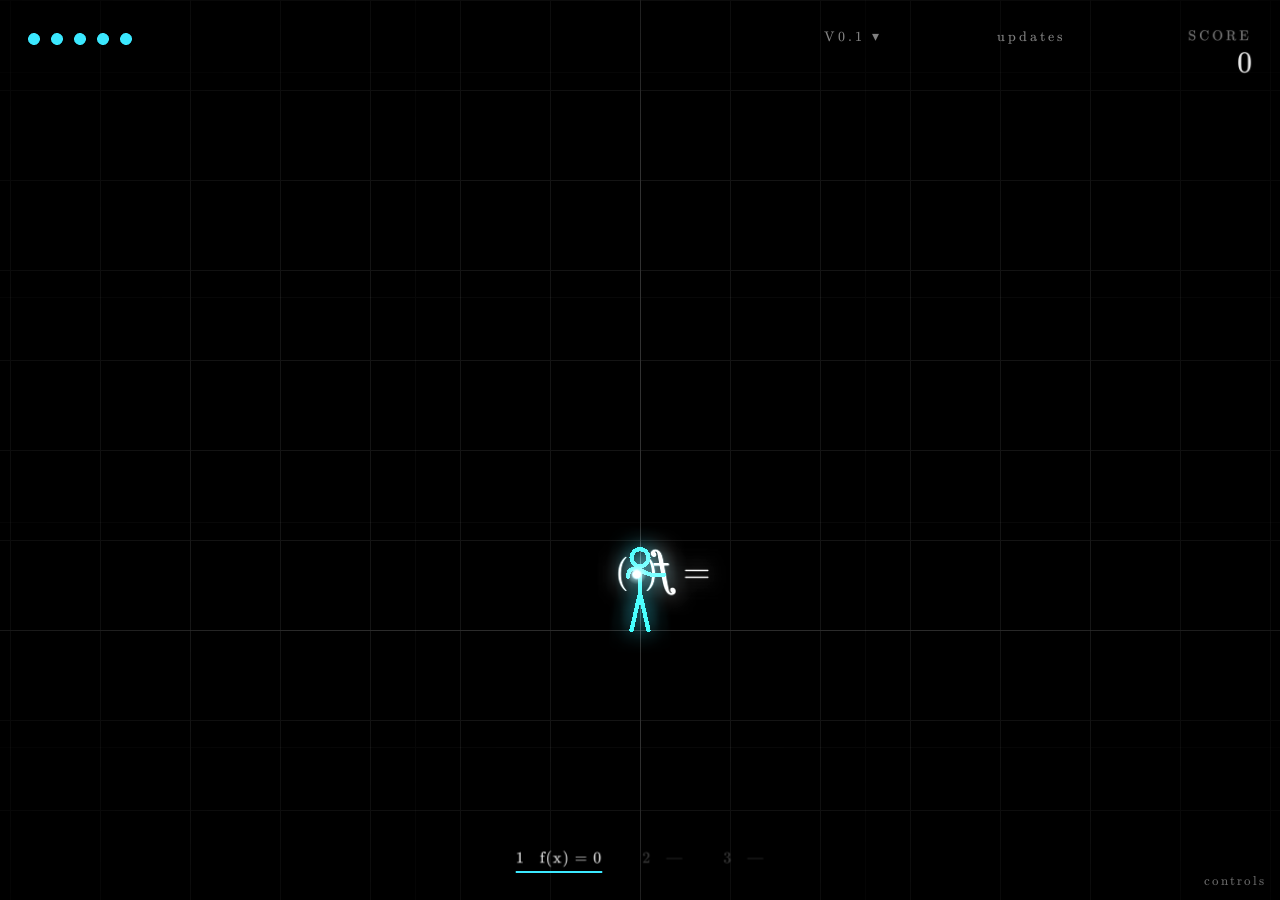
<file: v0.1/index.html>
<!doctype html>
<html lang="en">
  <head>
    <meta charset="UTF-8" />
    <meta name="viewport" content="width=device-width, initial-scale=1.0" />
    <title>Equation Brawler</title>
    <style>html,body{background:#000;width:100%;height:100%;margin:0;padding:0;overflow:hidden}canvas{display:block}</style>
    <script type="module" crossorigin src="./assets/index-DiJKYqDc.js"></script>
    <link rel="modulepreload" crossorigin href="./assets/CanvasPool-BdPaUYtA.js">
    <link rel="modulepreload" crossorigin href="./assets/canvasUtils-DiiLP5gH.js">
    <link rel="modulepreload" crossorigin href="./assets/RenderTargetSystem-CgJy_2yK.js">
    <link rel="modulepreload" crossorigin href="./assets/getTextureBatchBindGroup-DFoq81yx.js">
    <link rel="modulepreload" crossorigin href="./assets/BufferResource-DjgS1VEH.js">
    <link rel="stylesheet" crossorigin href="./assets/index-BorAY7qD.css">
  </head>
  <body>
    <!-- Version badge and update log, served from the site root so every version shares it. -->
    <script src="./version-bar.js" defer></script>
  </body>
</html>
</file>
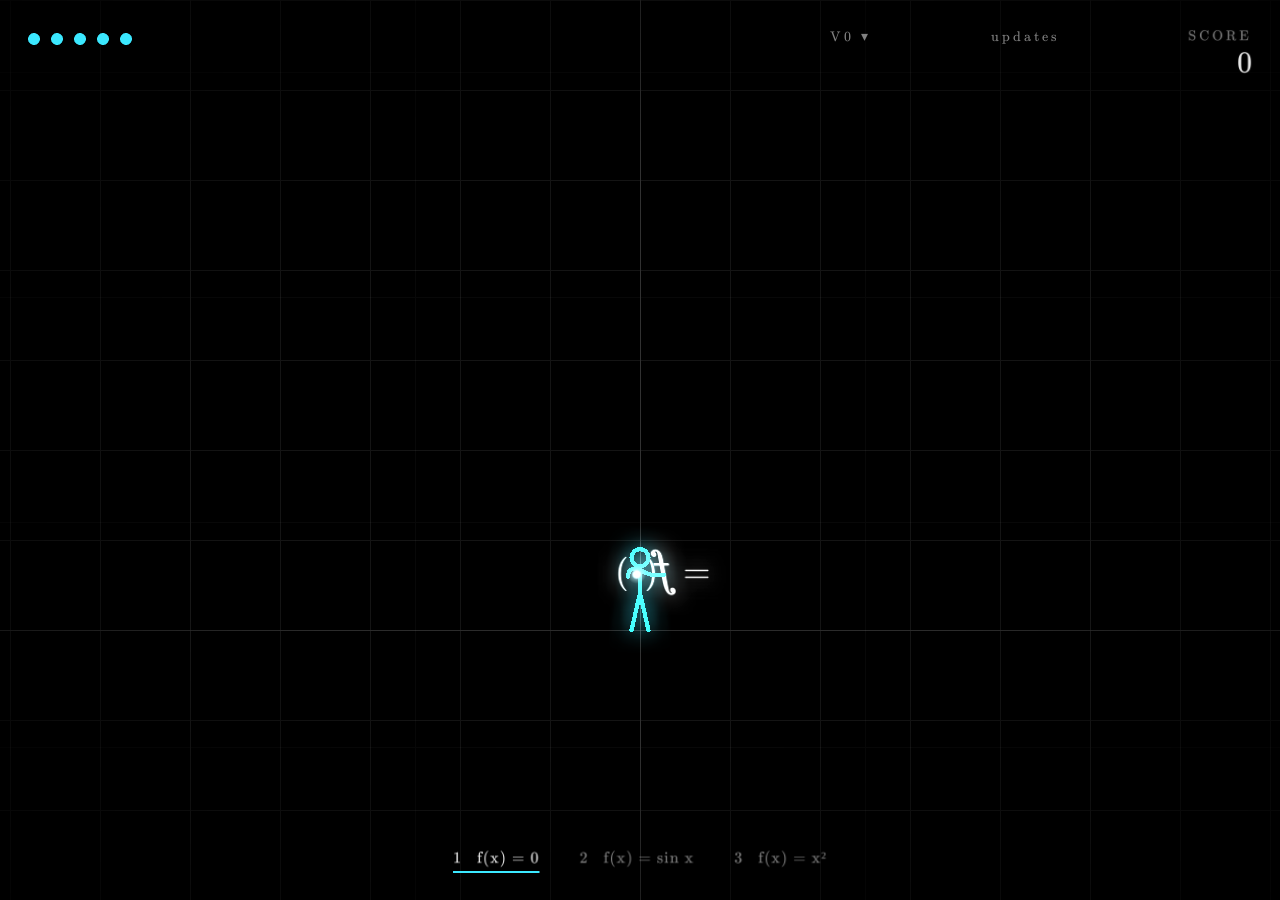
<file: v0/index.html>
<!doctype html>
<html lang="en">
  <head>
    <meta charset="UTF-8" />
    <meta name="viewport" content="width=device-width, initial-scale=1.0" />
    <title>Equation Brawler</title>
    <style>html,body{background:#000;width:100%;height:100%;margin:0;padding:0;overflow:hidden}canvas{display:block}</style>
    <script type="module" crossorigin src="./assets/index-g5PP2isJ.js"></script>
    <link rel="modulepreload" crossorigin href="./assets/CanvasPool-BdPaUYtA.js">
    <link rel="modulepreload" crossorigin href="./assets/canvasUtils-DiiLP5gH.js">
    <link rel="modulepreload" crossorigin href="./assets/RenderTargetSystem-CgJy_2yK.js">
    <link rel="modulepreload" crossorigin href="./assets/getTextureBatchBindGroup-DFoq81yx.js">
    <link rel="modulepreload" crossorigin href="./assets/BufferResource-DjgS1VEH.js">
  </head>
  <body>
    <script src="/version-bar.js" defer></script>
  </body>
</html>
</file>
<file: v0.1/assets/index-BorAY7qD.css>
@font-face{font-display:block;font-family:KaTeX_AMS;font-style:normal;font-weight:400;src:url(./KaTeX_AMS-Regular-BQhdFMY1.woff2)format("woff2"),url(./KaTeX_AMS-Regular-DMm9YOAa.woff)format("woff"),url(./KaTeX_AMS-Regular-DRggAlZN.ttf)format("truetype")}@font-face{font-display:block;font-family:KaTeX_Caligraphic;font-style:normal;font-weight:700;src:url(./KaTeX_Caligraphic-Bold-Dq_IR9rO.woff2)format("woff2"),url(./KaTeX_Caligraphic-Bold-BEiXGLvX.woff)format("woff"),url(./KaTeX_Caligraphic-Bold-ATXxdsX0.ttf)format("truetype")}@font-face{font-display:block;font-family:KaTeX_Caligraphic;font-style:normal;font-weight:400;src:url(./KaTeX_Caligraphic-Regular-Di6jR-x-.woff2)format("woff2"),url(./KaTeX_Caligraphic-Regular-CTRA-rTL.woff)format("woff"),url(./KaTeX_Caligraphic-Regular-wX97UBjC.ttf)format("truetype")}@font-face{font-display:block;font-family:KaTeX_Fraktur;font-style:normal;font-weight:700;src:url(./KaTeX_Fraktur-Bold-CL6g_b3V.woff2)format("woff2"),url(./KaTeX_Fraktur-Bold-BsDP51OF.woff)format("woff"),url(./KaTeX_Fraktur-Bold-BdnERNNW.ttf)format("truetype")}@font-face{font-display:block;font-family:KaTeX_Fraktur;font-style:normal;font-weight:400;src:url(./KaTeX_Fraktur-Regular-CTYiF6lA.woff2)format("woff2"),url(./KaTeX_Fraktur-Regular-Dxdc4cR9.woff)format("woff"),url(./KaTeX_Fraktur-Regular-CB_wures.ttf)format("truetype")}@font-face{font-display:block;font-family:KaTeX_Main;font-style:normal;font-weight:700;src:url(./KaTeX_Main-Bold-Cx986IdX.woff2)format("woff2"),url(./KaTeX_Main-Bold-Jm3AIy58.woff)format("woff"),url(./KaTeX_Main-Bold-waoOVXN0.ttf)format("truetype")}@font-face{font-display:block;font-family:KaTeX_Main;font-style:italic;font-weight:700;src:url(./KaTeX_Main-BoldItalic-DxDJ3AOS.woff2)format("woff2"),url(./KaTeX_Main-BoldItalic-SpSLRI95.woff)format("woff"),url(./KaTeX_Main-BoldItalic-DzxPMmG6.ttf)format("truetype")}@font-face{font-display:block;font-family:KaTeX_Main;font-style:italic;font-weight:400;src:url(./KaTeX_Main-Italic-NWA7e6Wa.woff2)format("woff2"),url(./KaTeX_Main-Italic-BMLOBm91.woff)format("woff"),url(./KaTeX_Main-Italic-3WenGoN9.ttf)format("truetype")}@font-face{font-display:block;font-family:KaTeX_Main;font-style:normal;font-weight:400;src:url(./KaTeX_Main-Regular-B22Nviop.woff2)format("woff2"),url(./KaTeX_Main-Regular-Dr94JaBh.woff)format("woff"),url(./KaTeX_Main-Regular-ypZvNtVU.ttf)format("truetype")}@font-face{font-display:block;font-family:KaTeX_Math;font-style:italic;font-weight:700;src:url(./KaTeX_Math-BoldItalic-CZnvNsCZ.woff2)format("woff2"),url(./KaTeX_Math-BoldItalic-iY-2wyZ7.woff)format("woff"),url(./KaTeX_Math-BoldItalic-B3XSjfu4.ttf)format("truetype")}@font-face{font-display:block;font-family:KaTeX_Math;font-style:italic;font-weight:400;src:url(./KaTeX_Math-Italic-t53AETM-.woff2)format("woff2"),url(./KaTeX_Math-Italic-DA0__PXp.woff)format("woff"),url(./KaTeX_Math-Italic-flOr_0UB.ttf)format("truetype")}@font-face{font-display:block;font-family:KaTeX_SansSerif;font-style:normal;font-weight:700;src:url(./KaTeX_SansSerif-Bold-D1sUS0GD.woff2)format("woff2"),url(./KaTeX_SansSerif-Bold-DbIhKOiC.woff)format("woff"),url(./KaTeX_SansSerif-Bold-CFMepnvq.ttf)format("truetype")}@font-face{font-display:block;font-family:KaTeX_SansSerif;font-style:italic;font-weight:400;src:url(./KaTeX_SansSerif-Italic-C3H0VqGB.woff2)format("woff2"),url(./KaTeX_SansSerif-Italic-DN2j7dab.woff)format("woff"),url(./KaTeX_SansSerif-Italic-YYjJ1zSn.ttf)format("truetype")}@font-face{font-display:block;font-family:KaTeX_SansSerif;font-style:normal;font-weight:400;src:url(./KaTeX_SansSerif-Regular-DDBCnlJ7.woff2)format("woff2"),url(./KaTeX_SansSerif-Regular-CS6fqUqJ.woff)format("woff"),url(./KaTeX_SansSerif-Regular-BNo7hRIc.ttf)format("truetype")}@font-face{font-display:block;font-family:KaTeX_Script;font-style:normal;font-weight:400;src:url(./KaTeX_Script-Regular-D3wIWfF6.woff2)format("woff2"),url(./KaTeX_Script-Regular-D5yQViql.woff)format("woff"),url(./KaTeX_Script-Regular-C5JkGWo-.ttf)format("truetype")}@font-face{font-display:block;font-family:KaTeX_Size1;font-style:normal;font-weight:400;src:url(./KaTeX_Size1-Regular-mCD8mA8B.woff2)format("woff2"),url(./KaTeX_Size1-Regular-C195tn64.woff)format("woff"),url(./KaTeX_Size1-Regular-Dbsnue_I.ttf)format("truetype")}@font-face{font-display:block;font-family:KaTeX_Size2;font-style:normal;font-weight:400;src:url(./KaTeX_Size2-Regular-Dy4dx90m.woff2)format("woff2"),url(./KaTeX_Size2-Regular-oD1tc_U0.woff)format("woff"),url(./KaTeX_Size2-Regular-B7gKUWhC.ttf)format("truetype")}@font-face{font-display:block;font-family:KaTeX_Size3;font-style:normal;font-weight:400;src:url([data-uri])format("woff2"),url(./KaTeX_Size3-Regular-CTq5MqoE.woff)format("woff"),url(./KaTeX_Size3-Regular-DgpXs0kz.ttf)format("truetype")}@font-face{font-display:block;font-family:KaTeX_Size4;font-style:normal;font-weight:400;src:url(./KaTeX_Size4-Regular-Dl5lxZxV.woff2)format("woff2"),url(./KaTeX_Size4-Regular-BF-4gkZK.woff)format("woff"),url(./KaTeX_Size4-Regular-DWFBv043.ttf)format("truetype")}@font-face{font-display:block;font-family:KaTeX_Typewriter;font-style:normal;font-weight:400;src:url(./KaTeX_Typewriter-Regular-CO6r4hn1.woff2)format("woff2"),url(./KaTeX_Typewriter-Regular-C0xS9mPB.woff)format("woff"),url(./KaTeX_Typewriter-Regular-D3Ib7_Hf.ttf)format("truetype")}.katex{text-indent:0;text-rendering:auto;font:1.21em/1.2 KaTeX_Main,Times New Roman,serif;position:relative}.katex *{border-color:currentColor;-ms-high-contrast-adjust:none!important}.katex .katex-version:after{content:"0.16.47"}.katex .katex-mathml{clip-path:inset(50%);border:0;width:1px;height:1px;padding:0;position:absolute;overflow:hidden}.katex .katex-html>.newline{display:block}.katex .base{white-space:nowrap;width:min-content;position:relative}.katex .base,.katex .strut{display:inline-block}.katex .textbf{font-weight:700}.katex .textit{font-style:italic}.katex .textrm{font-family:KaTeX_Main}.katex .textsf{font-family:KaTeX_SansSerif}.katex .texttt{font-family:KaTeX_Typewriter}.katex .mathnormal{font-family:KaTeX_Math;font-style:italic}.katex .mathit{font-family:KaTeX_Main;font-style:italic}.katex .mathrm{font-style:normal}.katex .mathbf{font-family:KaTeX_Main;font-weight:700}.katex .boldsymbol{font-family:KaTeX_Math;font-style:italic;font-weight:700}.katex .amsrm,.katex .mathbb,.katex .textbb{font-family:KaTeX_AMS}.katex .mathcal{font-family:KaTeX_Caligraphic}.katex .mathfrak,.katex .textfrak{font-family:KaTeX_Fraktur}.katex .mathboldfrak,.katex .textboldfrak{font-family:KaTeX_Fraktur;font-weight:700}.katex .mathtt{font-family:KaTeX_Typewriter}.katex .mathscr,.katex .textscr{font-family:KaTeX_Script}.katex .mathsf,.katex .textsf{font-family:KaTeX_SansSerif}.katex .mathboldsf,.katex .textboldsf{font-family:KaTeX_SansSerif;font-weight:700}.katex .mathitsf,.katex .mathsfit,.katex .textitsf{font-family:KaTeX_SansSerif;font-style:italic}.katex .mainrm{font-family:KaTeX_Main;font-style:normal}.katex .vlist-t{border-collapse:collapse;table-layout:fixed;display:inline-table}.katex .vlist-r{display:table-row}.katex .vlist{vertical-align:bottom;display:table-cell;position:relative}.katex .vlist>span{height:0;display:block;position:relative}.katex .vlist>span>span{display:inline-block}.katex .vlist>span>.pstrut{width:0;overflow:hidden}.katex .vlist-t2{margin-right:-2px}.katex .vlist-s{vertical-align:bottom;width:2px;min-width:2px;font-size:1px;display:table-cell}.katex .vbox{flex-direction:column;align-items:baseline;display:inline-flex}.katex .hbox{width:100%}.katex .hbox,.katex .thinbox{flex-direction:row;display:inline-flex}.katex .thinbox{width:0;max-width:0}.katex .msupsub{text-align:left}.katex .mfrac>span>span{text-align:center}.katex .mfrac .frac-line{border-bottom-style:solid;width:100%;display:inline-block}.katex .hdashline,.katex .hline,.katex .mfrac .frac-line,.katex .overline .overline-line,.katex .rule,.katex .underline .underline-line{min-height:1px}.katex .mspace{display:inline-block}.katex .smash{line-height:0;display:inline}.katex .clap,.katex .llap,.katex .rlap{width:0;position:relative}.katex .clap>.inner,.katex .llap>.inner,.katex .rlap>.inner{position:absolute}.katex .clap>.fix,.katex .llap>.fix,.katex .rlap>.fix{display:inline-block}.katex .llap>.inner{right:0}.katex .clap>.inner,.katex .rlap>.inner{left:0}.katex .clap>.inner>span{margin-left:-50%;margin-right:50%}.katex .rule{border:0 solid;display:inline-block;position:relative}.katex .hline,.katex .overline .overline-line,.katex .underline .underline-line{border-bottom-style:solid;width:100%;display:inline-block}.katex .hdashline{border-bottom-style:dashed;width:100%;display:inline-block}.katex .sqrt>.root{margin-left:.277778em;margin-right:-.555556em}.katex .fontsize-ensurer.reset-size1.size1,.katex .sizing.reset-size1.size1{font-size:1em}.katex .fontsize-ensurer.reset-size1.size2,.katex .sizing.reset-size1.size2{font-size:1.2em}.katex .fontsize-ensurer.reset-size1.size3,.katex .sizing.reset-size1.size3{font-size:1.4em}.katex .fontsize-ensurer.reset-size1.size4,.katex .sizing.reset-size1.size4{font-size:1.6em}.katex .fontsize-ensurer.reset-size1.size5,.katex .sizing.reset-size1.size5{font-size:1.8em}.katex .fontsize-ensurer.reset-size1.size6,.katex .sizing.reset-size1.size6{font-size:2em}.katex .fontsize-ensurer.reset-size1.size7,.katex .sizing.reset-size1.size7{font-size:2.4em}.katex .fontsize-ensurer.reset-size1.size8,.katex .sizing.reset-size1.size8{font-size:2.88em}.katex .fontsize-ensurer.reset-size1.size9,.katex .sizing.reset-size1.size9{font-size:3.456em}.katex .fontsize-ensurer.reset-size1.size10,.katex .sizing.reset-size1.size10{font-size:4.148em}.katex .fontsize-ensurer.reset-size1.size11,.katex .sizing.reset-size1.size11{font-size:4.976em}.katex .fontsize-ensurer.reset-size2.size1,.katex .sizing.reset-size2.size1{font-size:.833333em}.katex .fontsize-ensurer.reset-size2.size2,.katex .sizing.reset-size2.size2{font-size:1em}.katex .fontsize-ensurer.reset-size2.size3,.katex .sizing.reset-size2.size3{font-size:1.16667em}.katex .fontsize-ensurer.reset-size2.size4,.katex .sizing.reset-size2.size4{font-size:1.33333em}.katex .fontsize-ensurer.reset-size2.size5,.katex .sizing.reset-size2.size5{font-size:1.5em}.katex .fontsize-ensurer.reset-size2.size6,.katex .sizing.reset-size2.size6{font-size:1.66667em}.katex .fontsize-ensurer.reset-size2.size7,.katex .sizing.reset-size2.size7{font-size:2em}.katex .fontsize-ensurer.reset-size2.size8,.katex .sizing.reset-size2.size8{font-size:2.4em}.katex .fontsize-ensurer.reset-size2.size9,.katex .sizing.reset-size2.size9{font-size:2.88em}.katex .fontsize-ensurer.reset-size2.size10,.katex .sizing.reset-size2.size10{font-size:3.45667em}.katex .fontsize-ensurer.reset-size2.size11,.katex .sizing.reset-size2.size11{font-size:4.14667em}.katex .fontsize-ensurer.reset-size3.size1,.katex .sizing.reset-size3.size1{font-size:.714286em}.katex .fontsize-ensurer.reset-size3.size2,.katex .sizing.reset-size3.size2{font-size:.857143em}.katex .fontsize-ensurer.reset-size3.size3,.katex .sizing.reset-size3.size3{font-size:1em}.katex .fontsize-ensurer.reset-size3.size4,.katex .sizing.reset-size3.size4{font-size:1.14286em}.katex .fontsize-ensurer.reset-size3.size5,.katex .sizing.reset-size3.size5{font-size:1.28571em}.katex .fontsize-ensurer.reset-size3.size6,.katex .sizing.reset-size3.size6{font-size:1.42857em}.katex .fontsize-ensurer.reset-size3.size7,.katex .sizing.reset-size3.size7{font-size:1.71429em}.katex .fontsize-ensurer.reset-size3.size8,.katex .sizing.reset-size3.size8{font-size:2.05714em}.katex .fontsize-ensurer.reset-size3.size9,.katex .sizing.reset-size3.size9{font-size:2.46857em}.katex .fontsize-ensurer.reset-size3.size10,.katex .sizing.reset-size3.size10{font-size:2.96286em}.katex .fontsize-ensurer.reset-size3.size11,.katex .sizing.reset-size3.size11{font-size:3.55429em}.katex .fontsize-ensurer.reset-size4.size1,.katex .sizing.reset-size4.size1{font-size:.625em}.katex .fontsize-ensurer.reset-size4.size2,.katex .sizing.reset-size4.size2{font-size:.75em}.katex .fontsize-ensurer.reset-size4.size3,.katex .sizing.reset-size4.size3{font-size:.875em}.katex .fontsize-ensurer.reset-size4.size4,.katex .sizing.reset-size4.size4{font-size:1em}.katex .fontsize-ensurer.reset-size4.size5,.katex .sizing.reset-size4.size5{font-size:1.125em}.katex .fontsize-ensurer.reset-size4.size6,.katex .sizing.reset-size4.size6{font-size:1.25em}.katex .fontsize-ensurer.reset-size4.size7,.katex .sizing.reset-size4.size7{font-size:1.5em}.katex .fontsize-ensurer.reset-size4.size8,.katex .sizing.reset-size4.size8{font-size:1.8em}.katex .fontsize-ensurer.reset-size4.size9,.katex .sizing.reset-size4.size9{font-size:2.16em}.katex .fontsize-ensurer.reset-size4.size10,.katex .sizing.reset-size4.size10{font-size:2.5925em}.katex .fontsize-ensurer.reset-size4.size11,.katex .sizing.reset-size4.size11{font-size:3.11em}.katex .fontsize-ensurer.reset-size5.size1,.katex .sizing.reset-size5.size1{font-size:.555556em}.katex .fontsize-ensurer.reset-size5.size2,.katex .sizing.reset-size5.size2{font-size:.666667em}.katex .fontsize-ensurer.reset-size5.size3,.katex .sizing.reset-size5.size3{font-size:.777778em}.katex .fontsize-ensurer.reset-size5.size4,.katex .sizing.reset-size5.size4{font-size:.888889em}.katex .fontsize-ensurer.reset-size5.size5,.katex .sizing.reset-size5.size5{font-size:1em}.katex .fontsize-ensurer.reset-size5.size6,.katex .sizing.reset-size5.size6{font-size:1.11111em}.katex .fontsize-ensurer.reset-size5.size7,.katex .sizing.reset-size5.size7{font-size:1.33333em}.katex .fontsize-ensurer.reset-size5.size8,.katex .sizing.reset-size5.size8{font-size:1.6em}.katex .fontsize-ensurer.reset-size5.size9,.katex .sizing.reset-size5.size9{font-size:1.92em}.katex .fontsize-ensurer.reset-size5.size10,.katex .sizing.reset-size5.size10{font-size:2.30444em}.katex .fontsize-ensurer.reset-size5.size11,.katex .sizing.reset-size5.size11{font-size:2.76444em}.katex .fontsize-ensurer.reset-size6.size1,.katex .sizing.reset-size6.size1{font-size:.5em}.katex .fontsize-ensurer.reset-size6.size2,.katex .sizing.reset-size6.size2{font-size:.6em}.katex .fontsize-ensurer.reset-size6.size3,.katex .sizing.reset-size6.size3{font-size:.7em}.katex .fontsize-ensurer.reset-size6.size4,.katex .sizing.reset-size6.size4{font-size:.8em}.katex .fontsize-ensurer.reset-size6.size5,.katex .sizing.reset-size6.size5{font-size:.9em}.katex .fontsize-ensurer.reset-size6.size6,.katex .sizing.reset-size6.size6{font-size:1em}.katex .fontsize-ensurer.reset-size6.size7,.katex .sizing.reset-size6.size7{font-size:1.2em}.katex .fontsize-ensurer.reset-size6.size8,.katex .sizing.reset-size6.size8{font-size:1.44em}.katex .fontsize-ensurer.reset-size6.size9,.katex .sizing.reset-size6.size9{font-size:1.728em}.katex .fontsize-ensurer.reset-size6.size10,.katex .sizing.reset-size6.size10{font-size:2.074em}.katex .fontsize-ensurer.reset-size6.size11,.katex .sizing.reset-size6.size11{font-size:2.488em}.katex .fontsize-ensurer.reset-size7.size1,.katex .sizing.reset-size7.size1{font-size:.416667em}.katex .fontsize-ensurer.reset-size7.size2,.katex .sizing.reset-size7.size2{font-size:.5em}.katex .fontsize-ensurer.reset-size7.size3,.katex .sizing.reset-size7.size3{font-size:.583333em}.katex .fontsize-ensurer.reset-size7.size4,.katex .sizing.reset-size7.size4{font-size:.666667em}.katex .fontsize-ensurer.reset-size7.size5,.katex .sizing.reset-size7.size5{font-size:.75em}.katex .fontsize-ensurer.reset-size7.size6,.katex .sizing.reset-size7.size6{font-size:.833333em}.katex .fontsize-ensurer.reset-size7.size7,.katex .sizing.reset-size7.size7{font-size:1em}.katex .fontsize-ensurer.reset-size7.size8,.katex .sizing.reset-size7.size8{font-size:1.2em}.katex .fontsize-ensurer.reset-size7.size9,.katex .sizing.reset-size7.size9{font-size:1.44em}.katex .fontsize-ensurer.reset-size7.size10,.katex .sizing.reset-size7.size10{font-size:1.72833em}.katex .fontsize-ensurer.reset-size7.size11,.katex .sizing.reset-size7.size11{font-size:2.07333em}.katex .fontsize-ensurer.reset-size8.size1,.katex .sizing.reset-size8.size1{font-size:.347222em}.katex .fontsize-ensurer.reset-size8.size2,.katex .sizing.reset-size8.size2{font-size:.416667em}.katex .fontsize-ensurer.reset-size8.size3,.katex .sizing.reset-size8.size3{font-size:.486111em}.katex .fontsize-ensurer.reset-size8.size4,.katex .sizing.reset-size8.size4{font-size:.555556em}.katex .fontsize-ensurer.reset-size8.size5,.katex .sizing.reset-size8.size5{font-size:.625em}.katex .fontsize-ensurer.reset-size8.size6,.katex .sizing.reset-size8.size6{font-size:.694444em}.katex .fontsize-ensurer.reset-size8.size7,.katex .sizing.reset-size8.size7{font-size:.833333em}.katex .fontsize-ensurer.reset-size8.size8,.katex .sizing.reset-size8.size8{font-size:1em}.katex .fontsize-ensurer.reset-size8.size9,.katex .sizing.reset-size8.size9{font-size:1.2em}.katex .fontsize-ensurer.reset-size8.size10,.katex .sizing.reset-size8.size10{font-size:1.44028em}.katex .fontsize-ensurer.reset-size8.size11,.katex .sizing.reset-size8.size11{font-size:1.72778em}.katex .fontsize-ensurer.reset-size9.size1,.katex .sizing.reset-size9.size1{font-size:.289352em}.katex .fontsize-ensurer.reset-size9.size2,.katex .sizing.reset-size9.size2{font-size:.347222em}.katex .fontsize-ensurer.reset-size9.size3,.katex .sizing.reset-size9.size3{font-size:.405093em}.katex .fontsize-ensurer.reset-size9.size4,.katex .sizing.reset-size9.size4{font-size:.462963em}.katex .fontsize-ensurer.reset-size9.size5,.katex .sizing.reset-size9.size5{font-size:.520833em}.katex .fontsize-ensurer.reset-size9.size6,.katex .sizing.reset-size9.size6{font-size:.578704em}.katex .fontsize-ensurer.reset-size9.size7,.katex .sizing.reset-size9.size7{font-size:.694444em}.katex .fontsize-ensurer.reset-size9.size8,.katex .sizing.reset-size9.size8{font-size:.833333em}.katex .fontsize-ensurer.reset-size9.size9,.katex .sizing.reset-size9.size9{font-size:1em}.katex .fontsize-ensurer.reset-size9.size10,.katex .sizing.reset-size9.size10{font-size:1.20023em}.katex .fontsize-ensurer.reset-size9.size11,.katex .sizing.reset-size9.size11{font-size:1.43981em}.katex .fontsize-ensurer.reset-size10.size1,.katex .sizing.reset-size10.size1{font-size:.24108em}.katex .fontsize-ensurer.reset-size10.size2,.katex .sizing.reset-size10.size2{font-size:.289296em}.katex .fontsize-ensurer.reset-size10.size3,.katex .sizing.reset-size10.size3{font-size:.337512em}.katex .fontsize-ensurer.reset-size10.size4,.katex .sizing.reset-size10.size4{font-size:.385728em}.katex .fontsize-ensurer.reset-size10.size5,.katex .sizing.reset-size10.size5{font-size:.433944em}.katex .fontsize-ensurer.reset-size10.size6,.katex .sizing.reset-size10.size6{font-size:.48216em}.katex .fontsize-ensurer.reset-size10.size7,.katex .sizing.reset-size10.size7{font-size:.578592em}.katex .fontsize-ensurer.reset-size10.size8,.katex .sizing.reset-size10.size8{font-size:.694311em}.katex .fontsize-ensurer.reset-size10.size9,.katex .sizing.reset-size10.size9{font-size:.833173em}.katex .fontsize-ensurer.reset-size10.size10,.katex .sizing.reset-size10.size10{font-size:1em}.katex .fontsize-ensurer.reset-size10.size11,.katex .sizing.reset-size10.size11{font-size:1.19961em}.katex .fontsize-ensurer.reset-size11.size1,.katex .sizing.reset-size11.size1{font-size:.200965em}.katex .fontsize-ensurer.reset-size11.size2,.katex .sizing.reset-size11.size2{font-size:.241158em}.katex .fontsize-ensurer.reset-size11.size3,.katex .sizing.reset-size11.size3{font-size:.281351em}.katex .fontsize-ensurer.reset-size11.size4,.katex .sizing.reset-size11.size4{font-size:.321543em}.katex .fontsize-ensurer.reset-size11.size5,.katex .sizing.reset-size11.size5{font-size:.361736em}.katex .fontsize-ensurer.reset-size11.size6,.katex .sizing.reset-size11.size6{font-size:.401929em}.katex .fontsize-ensurer.reset-size11.size7,.katex .sizing.reset-size11.size7{font-size:.482315em}.katex .fontsize-ensurer.reset-size11.size8,.katex .sizing.reset-size11.size8{font-size:.578778em}.katex .fontsize-ensurer.reset-size11.size9,.katex .sizing.reset-size11.size9{font-size:.694534em}.katex .fontsize-ensurer.reset-size11.size10,.katex .sizing.reset-size11.size10{font-size:.833601em}.katex .fontsize-ensurer.reset-size11.size11,.katex .sizing.reset-size11.size11{font-size:1em}.katex .delimsizing.size1{font-family:KaTeX_Size1}.katex .delimsizing.size2{font-family:KaTeX_Size2}.katex .delimsizing.size3{font-family:KaTeX_Size3}.katex .delimsizing.size4{font-family:KaTeX_Size4}.katex .delimsizing.mult .delim-size1>span{font-family:KaTeX_Size1}.katex .delimsizing.mult .delim-size4>span{font-family:KaTeX_Size4}.katex .nulldelimiter{width:.12em;display:inline-block}.katex .delimcenter,.katex .op-symbol{position:relative}.katex .op-symbol.small-op{font-family:KaTeX_Size1}.katex .op-symbol.large-op{font-family:KaTeX_Size2}.katex .accent>.vlist-t,.katex .op-limits>.vlist-t{text-align:center}.katex .accent .accent-body{position:relative}.katex .accent .accent-body:not(.accent-full){width:0}.katex .overlay{display:block}.katex .mtable .vertical-separator{min-width:1px;display:inline-block}.katex .mtable .arraycolsep{display:inline-block}.katex .mtable .col-align-c>.vlist-t{text-align:center}.katex .mtable .col-align-l>.vlist-t{text-align:left}.katex .mtable .col-align-r>.vlist-t{text-align:right}.katex .svg-align{text-align:left}.katex svg{fill:currentColor;stroke:currentColor;height:inherit;width:100%;display:block;position:absolute}.katex svg path{stroke:none}.katex svg{fill-rule:nonzero;fill-opacity:1;stroke-width:1px;stroke-linecap:butt;stroke-linejoin:miter;stroke-miterlimit:4;stroke-dasharray:none;stroke-dashoffset:0;stroke-opacity:1}.katex img{border-style:none;min-width:0;max-width:none;min-height:0;max-height:none}.katex .stretchy{width:100%;display:block;position:relative;overflow:hidden}.katex .stretchy:after,.katex .stretchy:before{content:""}.katex .hide-tail{width:100%;position:relative;overflow:hidden}.katex .halfarrow-left{width:50.2%;position:absolute;left:0;overflow:hidden}.katex .halfarrow-right{width:50.2%;position:absolute;right:0;overflow:hidden}.katex .brace-left{width:25.1%;position:absolute;left:0;overflow:hidden}.katex .brace-center{width:50%;position:absolute;left:25%;overflow:hidden}.katex .brace-right{width:25.1%;position:absolute;right:0;overflow:hidden}.katex .x-arrow-pad{padding:0 .5em}.katex .cd-arrow-pad{padding:0 .55556em 0 .27778em}.katex .mover,.katex .munder,.katex .x-arrow{text-align:center}.katex .boxpad{padding:0 .3em}.katex .fbox,.katex .fcolorbox{box-sizing:border-box;border:.04em solid}.katex .cancel-pad{padding:0 .2em}.katex .cancel-lap{margin-left:-.2em;margin-right:-.2em}.katex .sout{border-bottom-style:solid;border-bottom-width:.08em}.katex .angl{box-sizing:border-box;border-top:.049em solid;border-right:.049em solid;margin-right:.03889em}.katex .anglpad{padding:0 .03889em}.katex .eqn-num:before{content:"(" counter(katexEqnNo) ")";counter-increment:katexEqnNo}.katex .mml-eqn-num:before{content:"(" counter(mmlEqnNo) ")";counter-increment:mmlEqnNo}.katex .mtr-glue{width:50%}.katex .cd-vert-arrow{display:inline-block;position:relative}.katex .cd-label-left{text-align:left;display:inline-block;position:absolute;right:calc(50% + .3em)}.katex .cd-label-right{text-align:right;display:inline-block;position:absolute;left:calc(50% + .3em)}.katex-display{text-align:center;margin:1em 0;display:block}.katex-display>.katex{text-align:center;white-space:nowrap;display:block}.katex-display>.katex>.katex-html{display:block;position:relative}.katex-display>.katex>.katex-html>.tag{position:absolute;right:0}.katex-display.leqno>.katex>.katex-html>.tag{left:0;right:auto}.katex-display.fleqn>.katex{text-align:left;padding-left:2em}body{counter-reset:katexEqnNo mmlEqnNo}
</file>
